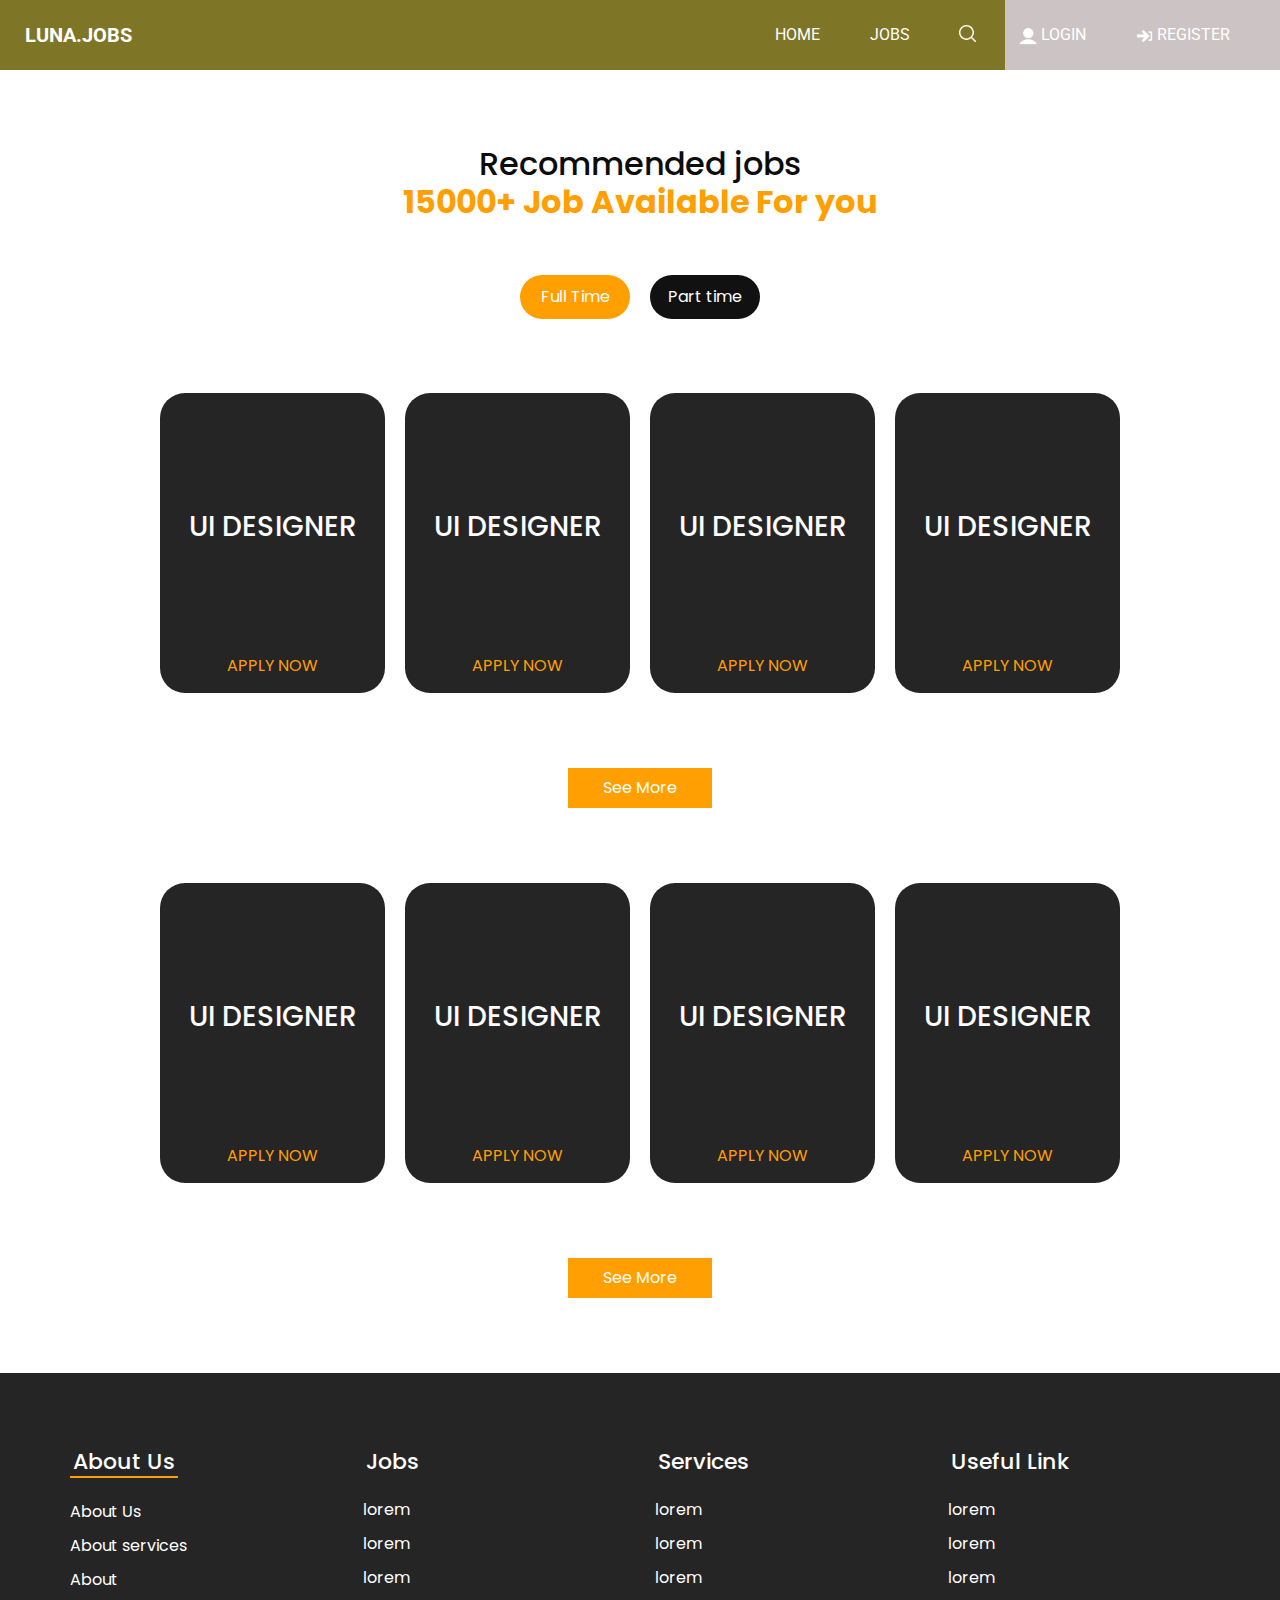
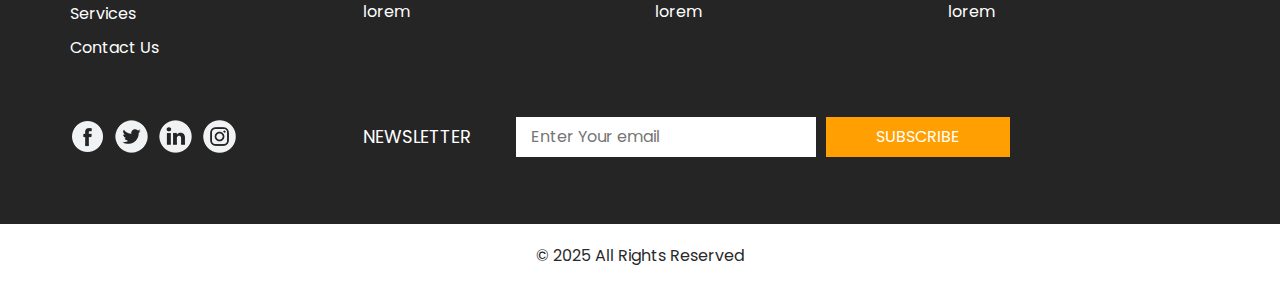
<file: job.html>
<!DOCTYPE html>
<html>

<head>
  <meta charset="utf-8" />
  <meta http-equiv="X-UA-Compatible" content="IE=edge" />
  <meta name="viewport" content="width=device-width, initial-scale=1, shrink-to-fit=no" />
  <meta name="keywords" content="" />
  <meta name="description" content="" />
  <meta name="author" content="" />

  <title>Luna.jobs</title>
  <link rel="icon" href="./images/icon.png" type="image/png">


  <link rel="stylesheet" type="text/css" href="css/bootstrap.css" />

  <link href="https://fonts.googleapis.com/css?family=Poppins:400,700|Roboto:400,700&display=swap" rel="stylesheet">

  <link href="css/style.css" rel="stylesheet" />
  <link href="css/responsive.css" rel="stylesheet" />
</head>

<body class="sub_page">
  <div class="hero_area">
    <header class="header_section">
      <div class="container-fluid">
        <nav class="navbar navbar-expand-lg custom_nav-container">
          <a class="navbar-brand" href="index.html">
            <span>
              Luna.jobs
            </span>
          </a>
          <button class="navbar-toggler" type="button" data-toggle="collapse" data-target="#navbarSupportedContent" aria-controls="navbarSupportedContent" aria-expanded="false" aria-label="Toggle navigation">
            <span class="navbar-toggler-icon"></span>
          </button>

          <div class="collapse navbar-collapse ml-auto" id="navbarSupportedContent">
            <div class="d-flex ml-auto flex-column flex-lg-row align-items-center">
              <ul class="navbar-nav  ">
                <li class="nav-item active">
                  <a class="nav-link" href="index.html">Home <span class="sr-only">(current)</span></a>
                </li>
                <li class="nav-item">
                  <a class="nav-link" href="job.html"> Jobs </a>
                </li>
              </ul>
              <form class="form-inline  ml-0 ml-lg-4 ">
                <button class="btn  my-2 my-sm-0 nav_search-btn" type="submit"></button>
              </form>
              <ul class="user_option navbar-nav">
                <li class="nav-item">
                  <a class="nav-link" href="#"> <img src="images/login.png" alt=""> <span>Login</span> </a>
                </li>
                <li class="nav-item">
                  <a class="nav-link" href="#"> <img src="images/register.png" alt="">
                    <span>Register</span></a>
                </li>
              </ul>
            </div>
          </div>
        </nav>
      </div>
    </header>
  </div>


  <section class="job_section layout_padding">
    <div class="container">
      <div class="heading_container">
        <h2>
          Recommended jobs <br>
          <span>
            15000+ Job Available For you
          </span>
        </h2>
      </div>
      <div class="handler_btn-box" id="myTab" role="tablist">
        <ul class="nav nav-tabs" id="myTab" role="tablist">
          <li class="nav-item">
            <a class="nav-link active " id="jb-1-tab" data-toggle="tab" href="#jb-1" role="tab" aria-controls="jb-1" aria-selected="true"> Full Time</a>
          </li>
          <li class="nav-item">
            <a class="nav-link " id="jb-2-tab" data-toggle="tab" href="#jb-2" role="tab" aria-controls="jb-2" aria-selected="false">Part time</a>
          </li>
        </ul>

      </div>
      <div class="tab-content" id="myTabContent">
        <div class="job_board tab-pane fade show active" id="jb-1" role="tabpanel" aria-labelledby="jb-1-tab">
          <div class="content-box">
            <div class="content layout_padding2-top">
              <div class="box">
                <h3>
                UI Designer
                </h3>
                <a href="./job1.html">
                  Apply Now
                </a>
              </div>
              <div class="box">
                <h3>
                UI Designer
                </h3>
                <a href="./job1.html">
                  Apply Now
                </a>
              </div>
              <div class="box">
                <h3>

                UI Designer
                </h3>
                <a href="./job1.html">
                  Apply Now
                </a>
              </div>
              <div class="box">
                <h3>
                  UI Designer
                </h3>
                <a href="./job1.html">
                  Apply Now
                </a>
              </div>
            </div>
            <div class="btn-box">
              <a href="">
                See More
              </a>
            </div>
          </div>
          <div class="content-box">
            <div class="content layout_padding2-top">
              <div class="box">
                <h3>
                  UI Designer
                </h3>
                <a href="./job1.html">
                  Apply Now
                </a>
              </div>
              <div class="box">
                <h3>
                  UI Designer
                </h3>
                <a href="./job1.html">
                  Apply Now
                </a>
              </div>
              <div class="box">
                <h3>
                 UI Designer
                </h3>
                <a href="./job1.html">
                  Apply Now
                </a>
              </div>
              <div class="box">
                <h3>
                  UI Designer
                </h3>
                <a href="./job1.html">
                  Apply Now
                </a>
              </div>
            </div>
            <div class="btn-box">
              <a href="">
                See More
              </a>
            </div>
          </div>
        </div>
        <div class="job_board tab-pane fade" id="jb-2" role="tabpanel" aria-labelledby="jb-2-tab">
          <div class="content-box">
            <div class="content layout_padding2-top">
              <div class="box">
                <h3>
                  UI Designer
                </h3>
                <a href="./job1.html">
                  Apply Now
                </a>
              </div>
              <div class="box">
                <h3>
                 UI Designer
                </h3>
                <a href="./job1.html">
                  Apply Now
                </a>
              </div>
              <div class="box">
                <h3>

                 UI Designer!
                </h3>
                <a href="./job1.html">
                  Apply Now
                </a>
              </div>
              <div class="box">
                <h3>
                 UI Designer
                </h3>
                <a href="">
                  Apply Now
                </a>
              </div>
            </div>
            <div class="btn-box">
              <a href="">
                See More
              </a>
            </div>
          </div>
          <div class="content-box">
            <div class="content layout_padding2-top">
              <div class="box">
                <h3>
                  UI Designer
                </h3>
                <a href="">
                  Apply Now
                </a>
              </div>
              <div class="box">
                <h3>
                  UI Designer
                </h3>
                <a href="">
                  Apply Now
                </a>
              </div>
              <div class="box">
                <h3>
                 UI Designer
                </h3>
                <a href="">
                  Apply Now
                </a>
              </div>
              <div class="box">
                <h3>
                 UI Designer
                </h3>
               <a href="">
                  Apply Now
                </a>
              </div>

            </div>
            <div class="btn-box">
              <a href="">
                See More
              </a>
            </div>
          </div>
        </div>
      </div>
    </div>
  </section>


  <section class="info_section layout_padding2-bottom layout_padding-top">
    <div class="container info_content">

      <div>
        <div class="row">
          <div class="col-md-3 about_links">
            <div class="d-flex">
              <h5>
                About Us
              </h5>
            </div>
            <div class="d-flex ">
              <ul>
                <li>
                  <a href="">
                    About Us
                  </a>
                </li>
                <li>
                  <a href="">
                    About services
                  </a>
                </li>
                <li>
                  <a href="">
                    About
                  </a>
                </li>
                <li>
                  <a href="">
                    Services
                  </a>
                </li>
                <li>
                  <a href="">
                    Contact Us
                  </a>
                </li>
              </ul>
            </div>
          </div>
          <div class="col-md-3">
            <div class="d-flex">
              <h5>
                Jobs
              </h5>
            </div>
            <div class="d-flex ">
              <ul>
                <li>
                  <a href="">
                    lorem
                  </a>
                </li>
                <li>
                  <a href="">
                    lorem
                  </a>
                </li>
                <li>
                  <a href="">
                    lorem
                  </a>
                </li>
                <li>
                  <a href="">
                    lorem
                  </a>
                </li>
              </ul>
            </div>
          </div>
          <div class="col-md-3">
            <div class="d-flex">
              <h5>
                Services
              </h5>
            </div>
            <div class="d-flex ">
              <ul>
                <li>
                  <a href="">
                    lorem
                  </a>
                </li>
                <li>
                  <a href="">
                    lorem
                  </a>
                </li>
                <li>
                  <a href="">
                    lorem
                  </a>
                </li>
                <li>
                  <a href="">
                    lorem
                  </a>
                </li>
              </ul>
            </div>
          </div>
          <div class="col-md-3">
            <div class="d-flex">
              <h5>
                Useful Link
              </h5>
            </div>
            <div class="d-flex ">
              <ul>
                <li>
                  <a href="">
                    lorem
                  </a>
                </li>
                <li>
                  <a href="">
                    lorem
                  </a>
                </li>
                <li>
                  <a href="">
                    lorem
                  </a>
                </li>
                <li>
                  <a href="">
                    lorem
                  </a>
                </li>
              </ul>
            </div>
          </div>
        </div>
      </div>
      <div class="row align-items-center">
        <div class="col-lg-3  mt-2">
          <div class="social-box">
            <a href="">
              <img src="images/fb.png" alt="" />
            </a>

            <a href="">
              <img src="images/twitter.png" alt="" />
            </a>
            <a href="">
              <img src="images/linkedin.png" alt="" />
            </a>
            <a href="">
              <img src="images/insta.png" alt="" />
            </a>
          </div>

        </div>
        <div class="col-lg-9">
          <div class="form_container mt-2">
            <form action="">
              <label for="subscribeMail">
                Newsletter
              </label>
              <input type="email" placeholder="Enter Your email" id="subscribeMail" />
              <button type="submit">
                Subscribe
              </button>
            </form>
          </div>
        </div>
      </div>
    </div>

  </section>

  <footer class="container-fluid footer_section">
    <p>
      &copy; 2025 All Rights Reserved
    </p>
  </footer>


  <script src="js/jquery-3.4.1.min.js"></script>
  <script src="js/bootstrap.js"></script>

</body>

</html>
</file>
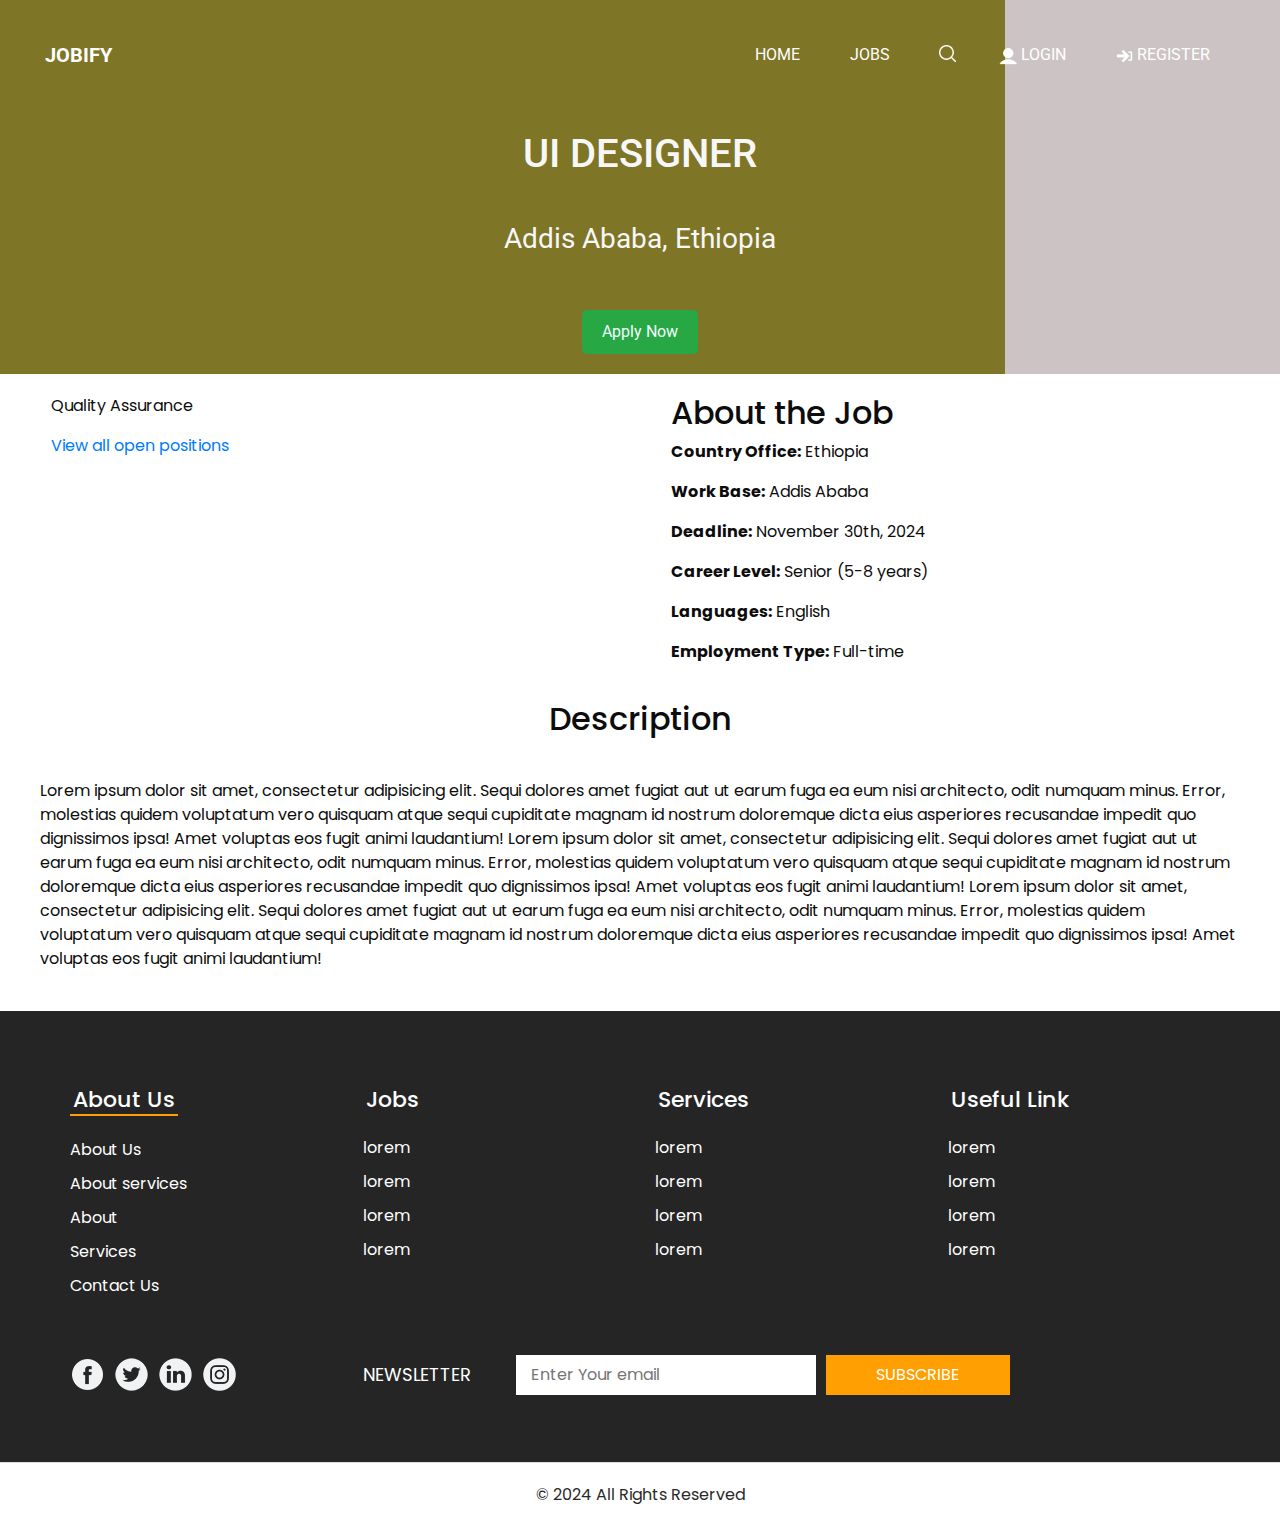
<file: job1.html>
<!DOCTYPE html>
<html>

<head>
  <meta charset="utf-8" />
  <meta http-equiv="X-UA-Compatible" content="IE=edge" />
  <meta name="viewport" content="width=device-width, initial-scale=1, shrink-to-fit=no" />
  <meta name="keywords" content="" />
  <meta name="description" content="" />
  <meta name="author" content="" />

  <title>jobify</title>
  <link rel="icon" href="./images/icon.png" type="image/png">
  <link rel="stylesheet" href="./css/job.css">

  <link rel="stylesheet" type="text/css" href="css/bootstrap.css" />

  <link href="https://fonts.googleapis.com/css?family=Poppins:400,700|Roboto:400,700&display=swap" rel="stylesheet">

  <link href="css/style.css" rel="stylesheet" />
  <link href="css/responsive.css" rel="stylesheet" />
</head>

<body class="sub_page">
  <div class="hero_area">
    <header class="header_section">
      <div class="container-fluid">
        <nav class="navbar navbar-expand-lg custom_nav-container">
          <a class="navbar-brand" href="index.html">
            <span>
              Jobify
            </span>
          </a>
          <button class="navbar-toggler" type="button" data-toggle="collapse" data-target="#navbarSupportedContent" aria-controls="navbarSupportedContent" aria-expanded="false" aria-label="Toggle navigation">
            <span class="navbar-toggler-icon"></span>
          </button>

          <div class="collapse navbar-collapse ml-auto" id="navbarSupportedContent">
            <div class="d-flex ml-auto flex-column flex-lg-row align-items-center">
              <ul class="navbar-nav  ">
                <li class="nav-item active">
                  <a class="nav-link" href="index.html">Home <span class="sr-only">(current)</span></a>
                </li>
                <li class="nav-item">
                  <a class="nav-link" href="job.html"> Jobs </a>
                </li>
              </ul>
              <form class="form-inline  ml-0 ml-lg-4 ">
                <button class="btn  my-2 my-sm-0 nav_search-btn" type="submit"></button>
              </form>
              <ul class="user_option navbar-nav">
                <li class="nav-item">
                  <a class="nav-link" href="#"> <img src="images/login.png" alt=""> <span>Login</span> </a>
                </li>
                <li class="nav-item">
                  <a class="nav-link" href="#"> <img src="images/register.png" alt="">
                    <span>Register</span></a>
                </li>
              </ul>
            </div>
          </div>
        </nav>
      </div>
    </header>
  </div>

    <main>
        <section class="hero_area">
           <div class="text">
             <h1>UI DESIGNER</h1>
            <p>Addis Ababa, Ethiopia</p>
          </div>
            <button class="apply-button">
              <a href="mailto:example@gmail.com" class="email-button" style="color: azure;">Apply Now</a>
            </button>
        </section>
        <section class="job-details">
            <div class="company-info">
                <p>Quality Assurance</p>
                <a href="./job.html">View all open positions</a>
            </div>
            <div class="about-job">
                <h2>About the Job</h2>
                <p><strong>Country Office:</strong> Ethiopia</p>
                <p><strong>Work Base:</strong> Addis Ababa</p>
                <p><strong>Deadline:</strong> November 30th, 2024</p>
                <p><strong>Career Level:</strong> Senior (5-8 years)</p>
                <p><strong>Languages:</strong> English</p>
                <p><strong>Employment Type:</strong> Full-time</p>
            </div>
            </section>
            <div class="text">
              <h2>Description</h2>
              <p>
                Lorem ipsum dolor sit amet, consectetur adipisicing elit. Sequi dolores amet fugiat aut ut earum fuga ea eum nisi architecto, odit numquam minus. Error, molestias quidem voluptatum vero quisquam atque sequi cupiditate magnam id nostrum doloremque dicta eius asperiores recusandae impedit quo dignissimos ipsa! Amet voluptas eos fugit animi laudantium!
                Lorem ipsum dolor sit amet, consectetur adipisicing elit. Sequi dolores amet fugiat aut ut earum fuga ea eum nisi architecto, odit numquam minus. Error, molestias quidem voluptatum vero quisquam atque sequi cupiditate magnam id nostrum doloremque dicta eius asperiores recusandae impedit quo dignissimos ipsa! Amet voluptas eos fugit animi laudantium!
                Lorem ipsum dolor sit amet, consectetur adipisicing elit. Sequi dolores amet fugiat aut ut earum fuga ea eum nisi architecto, odit numquam minus. Error, molestias quidem voluptatum vero quisquam atque sequi cupiditate magnam id nostrum doloremque dicta eius asperiores recusandae impedit quo dignissimos ipsa! Amet voluptas eos fugit animi laudantium!

              </p>
            </div>
            
        
        <section class="info_section layout_padding2-bottom layout_padding-top">
          <div class="container info_content">
      
            <div>
              <div class="row">
                <div class="col-md-3 about_links">
                  <div class="d-flex">
                    <h5>
                      About Us
                    </h5>
                  </div>
                  <div class="d-flex ">
                    <ul>
                      <li>
                        <a href="">
                          About Us
                        </a>
                      </li>
                      <li>
                        <a href="">
                          About services
                        </a>
                      </li>
                      <li>
                        <a href="">
                          About
                        </a>
                      </li>
                      <li>
                        <a href="">
                          Services
                        </a>
                      </li>
                      <li>
                        <a href="">
                          Contact Us
                        </a>
                      </li>
                    </ul>
                  </div>
                </div>
                <div class="col-md-3">
                  <div class="d-flex">
                    <h5>
                      Jobs
                    </h5>
                  </div>
                  <div class="d-flex ">
                    <ul>
                      <li>
                        <a href="">
                          lorem
                        </a>
                      </li>
                      <li>
                        <a href="">
                          lorem
                        </a>
                      </li>
                      <li>
                        <a href="">
                          lorem
                        </a>
                      </li>
                      <li>
                        <a href="">
                          lorem
                        </a>
                      </li>
                    </ul>
                  </div>
                </div>
                <div class="col-md-3">
                  <div class="d-flex">
                    <h5>
                      Services
                    </h5>
                  </div>
                  <div class="d-flex ">
                    <ul>
                      <li>
                        <a href="">
                          lorem
                        </a>
                      </li>
                      <li>
                        <a href="">
                          lorem
                        </a>
                      </li>
                      <li>
                        <a href="">
                          lorem
                        </a>
                      </li>
                      <li>
                        <a href="">
                          lorem
                        </a>
                      </li>
                    </ul>
                  </div>
                </div>
                <div class="col-md-3">
                  <div class="d-flex">
                    <h5>
                      Useful Link
                    </h5>
                  </div>
                  <div class="d-flex ">
                    <ul>
                      <li>
                        <a href="">
                          lorem
                        </a>
                      </li>
                      <li>
                        <a href="">
                          lorem
                        </a>
                      </li>
                      <li>
                        <a href="">
                          lorem
                        </a>
                      </li>
                      <li>
                        <a href="">
                          lorem
                        </a>
                      </li>
                    </ul>
                  </div>
                </div>
              </div>
            </div>
            <div class="row align-items-center">
              <div class="col-lg-3  mt-2">
                <div class="social-box">
                  <a href="">
                    <img src="images/fb.png" alt="" />
                  </a>
      
                  <a href="">
                    <img src="images/twitter.png" alt="" />
                  </a>
                  <a href="">
                    <img src="images/linkedin.png" alt="" />
                  </a>
                  <a href="">
                    <img src="images/insta.png" alt="" />
                  </a>
                </div>
      
              </div>
              <div class="col-lg-9">
                <div class="form_container mt-2">
                  <form action="">
                    <label for="subscribeMail">
                      Newsletter
                    </label>
                    <input type="email" placeholder="Enter Your email" id="subscribeMail" />
                    <button type="submit">
                      Subscribe
                    </button>
                  </form>
                </div>
              </div>
            </div>
          </div>
      
        </section>
      
        <footer class="container-fluid footer_section">
          <p>
            &copy; 2024 All Rights Reserved
          </p>
        </footer>
      
      
        <script src="js/jquery-3.4.1.min.js"></script>
        <script src="js/bootstrap.js"></script>
      
      </body>
      
      </html>
</file>
<file: css/style.css>
body {
  font-family: 'Poppins', sans-serif;
  color: #0c0c0c;
  background-color: #ffffff;
}

.layout_padding {
  padding: 75px 0;
}

.layout_padding2 {
  padding: 45px 0;
}

.layout_padding2-top {
  padding-top: 45px;
}

.layout_padding2-bottom {
  padding-bottom: 45px;
}

.layout_padding-top {
  padding-top: 75px;
}

.layout_padding-bottom {
  padding-bottom: 75px;
}

.layout_padding2 .layout_frame{
  display: flex;
            justify-content: center; 
            align-items: center; 
            height: 100vh; 
            margin: 0;
            background-color: #f0f2f5;
}

.layout_padding2 .layout_frame iframe{
  width: 80%; 
  height: 80%; 
  border: none; 
}

.heading_container {
  display: -webkit-box;
  display: -ms-flexbox;
  display: flex;
  -webkit-box-pack: center;
      -ms-flex-pack: center;
          justify-content: center;
}

.heading_container h2 {
  text-align: center;
}

.heading_container h2 span {
  font-weight: bold;
  color: #ff9f01;
}

.hero_area {
  height: 100vh;
  background-color: #7e7526;
  position: relative;
  font-family: "Roboto", sans-serif;
}

.hero_area::before {
  content: "";
  position: absolute;
  top: 0;
  right: 0;
  width: 275px;
  height: 100%;
  background-color: #ccc4c4;
  z-index: 5;
}

.sub_page .hero_area {
  height: auto;
}

.sub_page .about_section {
  padding: 150px 0;
}

.sub_page .car_section {
  margin-bottom: 75px;
}

.hero_area.sub_pages {
  height: auto;
}

.header_section {
  padding: 15px 0;
  font-family: "Roboto", sans-serif;
}

.header_section .container-fluid {
  padding-right: 25px;
  padding-left: 25px;
}

.header_section .nav_container {
  margin: 0 auto;
}

.custom_nav-container.navbar-expand-lg .navbar-nav .nav-item .nav-link {
  padding: 0;
  margin: 0px 25px;
  color: #ffffff;
  text-align: center;
  text-transform: uppercase;
}

a,
a:hover,
a:focus {
  text-decoration: none;
}

a:hover,
a:focus {
  color: initial;
}

.btn,
.btn:focus {
  outline: none !important;
  -webkit-box-shadow: none;
          box-shadow: none;
}

.custom_nav-container .nav_search-btn {
  background-image: url(../images/search-icon.png);
  background-size: 17px;
  background-repeat: no-repeat;
  background-position-y: 7px;
  width: 35px;
  height: 35px;
  padding: 0;
  border: none;
}

.navbar-brand span {
  text-transform: uppercase;
  font-weight: bold;
  color: #ffffff;
}

.custom_nav-container {
  z-index: 99999;
  padding: 0;
}

.custom_nav-container .navbar-toggler {
  outline: none;
}

.custom_nav-container .navbar-toggler .navbar-toggler-icon {
  background-image: url(../images/menu.png);
  background-size: 55px;
}

.custom_nav-container .navbar-toggler .navbar-toggler-icon {
  background-image: url(../images/menu.png);
  background-size: 40px;
}

.slider_section {
  color: #ffffff;
  display: -webkit-box;
  display: -ms-flexbox;
  display: flex;
  -webkit-box-orient: vertical;
  -webkit-box-direction: normal;
      -ms-flex-direction: column;
          flex-direction: column;
  -webkit-box-pack: center;
      -ms-flex-pack: center;
          justify-content: center;
  height: 90%;
}

.slider_section .detail-box {
  margin: 0 auto;
}

.slider_section .detail-box h1 {
  font-weight: bold;
  margin-bottom: 25px;
  font-size: 3rem;
  text-transform: uppercase;
}

.slider_section .detail-box a {
  display: inline-block;
  padding: 8px 40px;
  background-color: #ff9f01;
  color: #ffffff;
  -webkit-transition: all 0.3s;
  transition: all 0.3s;
  border: none;
  margin: 35px 0 50px 0;
  text-transform: uppercase;
}

.slider_section .detail-box a:hover {
  background-color: #e78f00;
}

.slider_section .img-box img {
  width: 100%;
}

.slider_section #carouselExampleIndicators {
  position: unset;
}

.slider_section .carousel-control-prev,
.slider_section .carousel-control-next {
  position: absolute;
  left: initial;
  top: 50%;
  right: 275px;
  width: 40px;
  height: 40px;
  border: 1.5px solid #ff9f01;
  border-radius: 100%;
  opacity: 1;
  background-repeat: no-repeat;
  background-size: 17px;
  background-position: center;
  background-color: #111111;
  background-position: center;
  z-index: 9;
}

.slider_section .carousel-control-prev:hover,
.slider_section .carousel-control-next:hover {
  background-color: #ffffff;
}

.slider_section .carousel-control-prev {
  background-image: url(../images/prev.png);
  -webkit-transform: translate(50%, -60%);
          transform: translate(50%, -60%);
}

.slider_section .carousel-control-prev:hover {
  background-image: url(../images/prev-yellow.png);
}

.slider_section .carousel-control-next {
  background-image: url(../images/next.png);
  -webkit-transform: translate(50%, 60%);
          transform: translate(50%, 60%);
}

.slider_section .carousel-control-next:hover {
  background-image: url(../images/next-yellow.png);
}

.slider_section .indicator_box {
  display: -webkit-box;
  display: -ms-flexbox;
  display: flex;
  -webkit-box-align: center;
      -ms-flex-align: center;
          align-items: center;
  position: absolute;
  bottom: 25px;
  right: 15px;
  z-index: 5;
}

.bg-selection2 {
  background: #9200e7;
}

.slider_section ol.carousel-indicators {
  position: unset;
  margin: 0;
}

.slider_section ol.carousel-indicators .indicator_container {
  display: -webkit-box;
  display: -ms-flexbox;
  display: flex;
  -webkit-box-align: center;
      -ms-flex-align: center;
          align-items: center;
}

.slider_section ol.carousel-indicators li {
  width: auto;
  height: auto;
  border-radius: 100%;
  text-indent: 0px;
  text-align: center;
  line-height: 55px;
  color: #ffffff;
  background-color: transparent;
  opacity: 1;
  border: none;
  display: none;
}

.slider_section ol.carousel-indicators li.active {
  display: list-item;
}

.find_section {
  -webkit-transform: translateY(-50%);
          transform: translateY(-50%);
  position: relative;
  z-index: 9;
}

.find_section .form_container {
  display: -webkit-box;
  display: -ms-flexbox;
  display: flex;
  background-color: #f3f3f3;
}

.find_section .form_container .box {
  -webkit-box-flex: 1;
      -ms-flex: 1;
          flex: 1;
}

.find_section .form_container .box.b-1 {
  -webkit-box-flex: 1.3;
      -ms-flex: 1.3;
          flex: 1.3;
}

.find_section .form_container .box.b-2 .form-control, .find_section .form_container .box.b-3 .form-control {
  text-align: center;
}

.find_section form {
  padding: 30px 45px;
  background-color: #ffffff;
  -webkit-box-shadow: 0px 0px 20px 11px rgba(0, 0, 0, 0.09);
  box-shadow: 0px 0px 20px 11px rgba(0, 0, 0, 0.09);
}

.find_section form .form-control {
  outline: none;
  -webkit-box-shadow: none;
          box-shadow: none;
  border-radius: 0;
  border: none;
  border-right: 1px solid #cacbcc;
  background-color: transparent;
  margin: 8px 0;
}

.find_section form select {
  -webkit-appearance: none;
     -moz-appearance: none;
          appearance: none;
  background-image: url(../images/down-arrow.png);
  background-size: 15px;
  background-position: 97% center;
  background-repeat: no-repeat;
}

.find_section form .btn-box {
  display: -webkit-box;
  display: -ms-flexbox;
  display: flex;
  -webkit-box-align: end;
      -ms-flex-align: end;
          align-items: flex-end;
}

.find_section form .btn-box button {
  display: inline-block;
  padding: 14px 35px;
  background-color: #ff9f01;
  color: #ffffff;
  -webkit-transition: all 0.3s;
  transition: all 0.3s;
  border: none;
  width: 100%;
}

.find_section form .btn-box button:hover {
  background-color: #e78f00;
}

.job_section .handler_btn-box {
  margin-top: 45px;
  display: -webkit-box;
  display: -ms-flexbox;
  display: flex;
  -webkit-box-pack: center;
      -ms-flex-pack: center;
          justify-content: center;
}

.job_section .handler_btn-box .nav-tabs {
  border: none;
}

.job_section .handler_btn-box .nav-link {
  width: 110px;
  padding: 10px 0;
  color: #ffffff;
  background-color: #111111;
  margin: 0 10px;
  border-radius: 25px;
  text-align: center;
  cursor: pointer;
  border: none;
  outline: none;
}

.job_section .handler_btn-box .nav-link.active {
  background-color: #ff9f01;
}

.job_section .job_board {
  -webkit-transition: none;
  transition: none;
}

.job_section .content-box .content {
  display: -webkit-box;
  display: -ms-flexbox;
  display: flex;
  -webkit-box-pack: center;
      -ms-flex-pack: center;
          justify-content: center;
  padding: 75px 0 50px 0;
  -ms-flex-wrap: wrap;
      flex-wrap: wrap;
}

.job_section .content-box .content .box {
  width: 225px;
  height: 300px;
  background-color: #252525;
  margin: 0px 10px 25px 10px;
  text-align: center;
  display: -webkit-box;
  display: -ms-flexbox;
  display: flex;
  -webkit-box-orient: vertical;
  -webkit-box-direction: normal;
      -ms-flex-direction: column;
          flex-direction: column;
  padding: 15px;
  border-radius: 25px;
}

.job_section .content-box .content .box h3 {
  text-transform: uppercase;
  color: #ffffff;
  -webkit-box-flex: 1;
      -ms-flex-positive: 1;
          flex-grow: 1;
  display: -webkit-box;
  display: -ms-flexbox;
  display: flex;
  -webkit-box-align: center;
      -ms-flex-align: center;
          align-items: center;
  -webkit-box-pack: center;
      -ms-flex-pack: center;
          justify-content: center;
}

.job_section .content-box .content .box a {
  text-transform: uppercase;
  color: #ff9f01;
}

.job_section .content-box .btn-box {
  display: -webkit-box;
  display: -ms-flexbox;
  display: flex;
  -webkit-box-pack: center;
      -ms-flex-pack: center;
          justify-content: center;
}

.job_section .content-box .btn-box a {
  display: inline-block;
  padding: 8px 35px;
  background-color: #ff9f01;
  color: #ffffff;
  -webkit-transition: all 0.3s;
  transition: all 0.3s;
  border: none;
}

.job_section .content-box .btn-box a:hover {
  background-color: #e78f00;
}

.feature_section {
  background-color: #7e7526;
}

.feature_section .row {
  -webkit-box-align: center;
      -ms-flex-align: center;
          align-items: center;
}

.feature_section .detail-box {
  color: #ffffff;
  margin: 45px 0;
}

.feature_section .detail-box h2 {
  margin-bottom: 35px;
}

.feature_section .detail-box a {
  display: inline-block;
  padding: 8px 35px;
  background-color: #e78f00;
  color: #ffffff;
  -webkit-transition: all 0.3s;
  transition: all 0.3s;
  border: none;
  margin-top: 35px;
}

.feature_section .detail-box a:hover {
  background-color: #040404;
}

.feature_section .img-box img {
  width: 100%;
}

.people_section .people_container {
  display: -webkit-box;
  display: -ms-flexbox;
  display: flex;
  -webkit-box-pack: center;
      -ms-flex-pack: center;
          justify-content: center;
}

.people_section .people_container.c-2 {
  padding-left: 20%;
}

.people_section .people_container .box {
  margin: 10px;
}

.people_section .people_container .box img {
  width: 100%;
}

.people_section .btn-box {
  display: -webkit-box;
  display: -ms-flexbox;
  display: flex;
  -webkit-box-pack: center;
      -ms-flex-pack: center;
          justify-content: center;
}

.people_section .btn-box a {
  display: inline-block;
  padding: 8px 35px;
  background-color: #ff9f01;
  color: #ffffff;
  -webkit-transition: all 0.3s;
  transition: all 0.3s;
  border: none;
}

.people_section .btn-box a:hover {
  background-color: #e78f00;
}

.client_section .box {
  display: -webkit-box;
  display: -ms-flexbox;
  display: flex;
  -webkit-box-orient: vertical;
  -webkit-box-direction: normal;
      -ms-flex-direction: column;
          flex-direction: column;
  -webkit-box-align: center;
      -ms-flex-align: center;
          align-items: center;
  text-align: center;
  background-color: #ffffff;
  padding: 45px 15px;
}

.client_section .box .img-box {
  width: 150px;
}

.client_section .box .img-box img {
  width: 100%;
  border-radius: 100%;
}

.client_section .box .detail-box {
  margin-top: 35px;
}

.client_section .box .detail-box h5 {
  text-transform: uppercase;
  color: #ff9f01;
}

.client_section .box .detail-box p {
  margin-top: 20px;
}

.client_section .carousel_btn-container {
  display: -webkit-box;
  display: -ms-flexbox;
  display: flex;
  -webkit-box-pack: center;
      -ms-flex-pack: center;
          justify-content: center;
  padding: 25px 0;
  border-bottom: 1px solid #acacac;
  margin: 0 -1.5px;
}

.client_section #carouselExampleControls {
  margin: 0 10%;
  border: 1px solid #acacac;
  margin-top: 45px;
}

.client_section .carousel-control-prev,
.client_section .carousel-control-next {
  position: unset;
  width: 45px;
  height: 45px;
  border: none;
  opacity: 1;
  background-repeat: no-repeat;
  background-size: 10px;
  background-position: center;
  background-color: #ff9f01;
  background-position: center;
  border-radius: 100%;
  margin: 0 2.5px;
}

.client_section .carousel-control-prev:hover,
.client_section .carousel-control-next:hover {
  background-color: #111111;
}

.client_section .carousel-control-prev {
  background-image: url(../images/prev-angle.png);
}

.client_section .carousel-control-next {
  left: initial;
  background-image: url(../images/next-angle.png);
}

.info_section {
  position: relative;
  background-color: #252525;
}

.info_section h3 {
  text-transform: uppercase;
  font-weight: bold;
  color: #ffffff;
  margin-bottom: 35px;
}

.info_section .about_links h5 {
  border-bottom: 2px solid #ff9f01;
}

.info_section img {
  width: 100%;
}

.info_section ul {
  padding: 0;
}

.info_section ul li {
  list-style-type: none;
  margin: 10px 0;
}

.info_section ul li a,
.info_section ul li a:hover {
  color: #fff;
}

.info_section h5 {
  margin-bottom: 12px;
  font-size: 22px;
  color: #fff;
  padding: 1px 3px;
}

.info_section .social-box {
  margin: 25px 0;
}

.info_section .social-box img {
  width: 35px;
  margin-right: 5px;
}

.info_section .social-box img:hover{
  width: 50px;
  height: 50px;
}

.form_container form {
  display: -webkit-box;
  display: -ms-flexbox;
  display: flex;
  -webkit-box-align: center;
      -ms-flex-align: center;
          align-items: center;
}

.info_section .form_container label {
  margin: 0;
  font-size: 18px;
  text-transform: uppercase;
  color: #fff;
}

.info_section .form_container input {
  width: 300px;
  height: 40px;
  border: none;
  outline: none;
  padding-left: 15px;
  background-color: #fff;
  margin-left: 45px;
  margin-right: 10px;
}

.info_section .form_container button {
  display: inline-block;
  padding: 8px 50px;
  background-color: #ff9f01;
  color: #ffffff;
  -webkit-transition: all 0.3s;
  transition: all 0.3s;
  border: none;
  border: none;
  text-transform: uppercase;
}

.info_section .form_container button:hover {
  background-color: #e78f00;
}

.info_section .form_container button:hover {
  -webkit-transform: none;
          transform: none;
}

.footer_section {
  display: -webkit-box;
  display: -ms-flexbox;
  display: flex;
  -webkit-box-pack: center;
      -ms-flex-pack: center;
          justify-content: center;
  background-color: #ffffff;
  padding: 20px;
}

.footer_section p {
  color: #292929;
  margin: 0;
  text-align: center;
}

.footer_section a {
  color: #292929;
}
</file>
<file: css/responsive.css>
@media (max-width: 1120px) {}

@media (max-width: 992px) {
  .hero_area::before {
    width: 100px;
  }

  .custom_nav-container .nav_search-btn {
    background-position: center;
  }

  .custom_nav-container.navbar-expand-lg .navbar-nav .nav-item .nav-link {
    padding: 5px;
  }

  .slider_section .carousel-control-prev,
  .slider_section .carousel-control-next {
    right: 100px;
  }

  .people_section .people_container.c-1 {
    padding-right: 10%;
  }

  .people_section .people_container.c-2 {
    padding-left: 10%;
  }

  .info_section .social-box {
    margin: 25px 0;
    justify-content: center;
    display: flex;

  }
}

@media (max-width: 768px) {
  .hero_area {
    height: auto;
  }

  .hero_area::before {
    display: none;
  }

  .slider_section {
    padding: 45px 0 250px 0;
    text-align: center;
  }

  .slider_section .indicator_box {
    display: none;
  }

  .slider_section .carousel-control-prev,
  .slider_section .carousel-control-next {
    top: initial;
    bottom: 160px;
    right: 50%;
  }

  .slider_section .carousel-control-prev {
    transform: translate(-10%, 0);

  }

  .slider_section .carousel-control-next {

    transform: translate(110%, 0);

  }

  .slider_section .detail-box a {
    margin-top: 5px;
  }

  .find_section .form_container {
    flex-direction: column;
  }

  .find_section .form_container .box input {
    text-align: center;
    border: none;
  }

  .find_section form .form-control {
    background-color: #f3f3f3;
    margin: 5px 0;
  }

  .find_section .form_container {
    background-color: transparent;
  }

  .find_section form .btn-box button {
    margin-top: 5px;
  }

  .info_section .container {
    padding: 45px 15px;
  }

  .info_section .row>div {
    margin: 15px auto;
    text-align: center;
    display: flex;
    flex-direction: column;
    align-items: center;
  }

  .info_section form button {
    margin-bottom: 25px;
  }

  .info_section .info_link-box a {
    justify-content: center;
  }

  .client_section #carouselExampleControls {
    margin: 45px 15px 0 15px;
  }

  .people_section .people_container.c-1,
  .people_section .people_container.c-2 {
    flex-direction: column;
    padding: 0;
  }

  .form_container form {
    flex-direction: column;
    align-items: center;
  }

  .info_section .form_container input {
    margin: 25px 0;
    text-align: center;
    padding: 0;
  }

}

@media (max-width: 576px) {
  .find_section form {
    padding: 35px 25px;
  }
}

@media (max-width: 480px) {}

@media (max-width: 420px) {
  .slider_section .detail-box h1 {
    font-size: 2.5rem;
  }
}

@media (max-width: 360px) {}

@media (min-width: 1200px) {
  .container {
    max-width: 1170px;
  }
}
</file>
<file: css/job.css>
body {
    font-family: Arial, sans-serif;
    margin: 0;
    padding: 0;
}

.logo {
    font-size: 24px;
    font-weight: bold;
    display: inline-block;
}

.menu {
    float: right;
}

.menu a, .signup-button {
    margin: 0 10px;
    text-decoration: none;
    color: #333;
    font-weight: bold;
}

.signup-button {
    background-color: #007BFF;
    color: white;
    padding: 5px 10px;
    border-radius: 5px;
    border: none;
}

.hero_area {
    text-align: center;
    
    padding: 20px;
}

.hero_area .text {
    margin: 0;
    font-size: 28px;
    color: #f7f7f7;
}

.hero_area .apply-button {
    background-color: #28a745;
    color: white;
    padding: 10px 20px;
    border: none;
    border-radius: 5px;
    margin-top: 10px;
    cursor: pointer;
}

.job-details {
    display: flex;
    justify-content: space-around;
    margin: 20px;
}

.text h2{
    text-align: center;
}

.text p{
    margin: 40px;
    justify-content: space-around;

}

.company-info, .about-job {
    width: 45%;
}

footer {
    background-color: #f7f7f7;
    text-align: center;
    padding: 10px;
    border-top: 1px solid #ddd;
}
</file>
